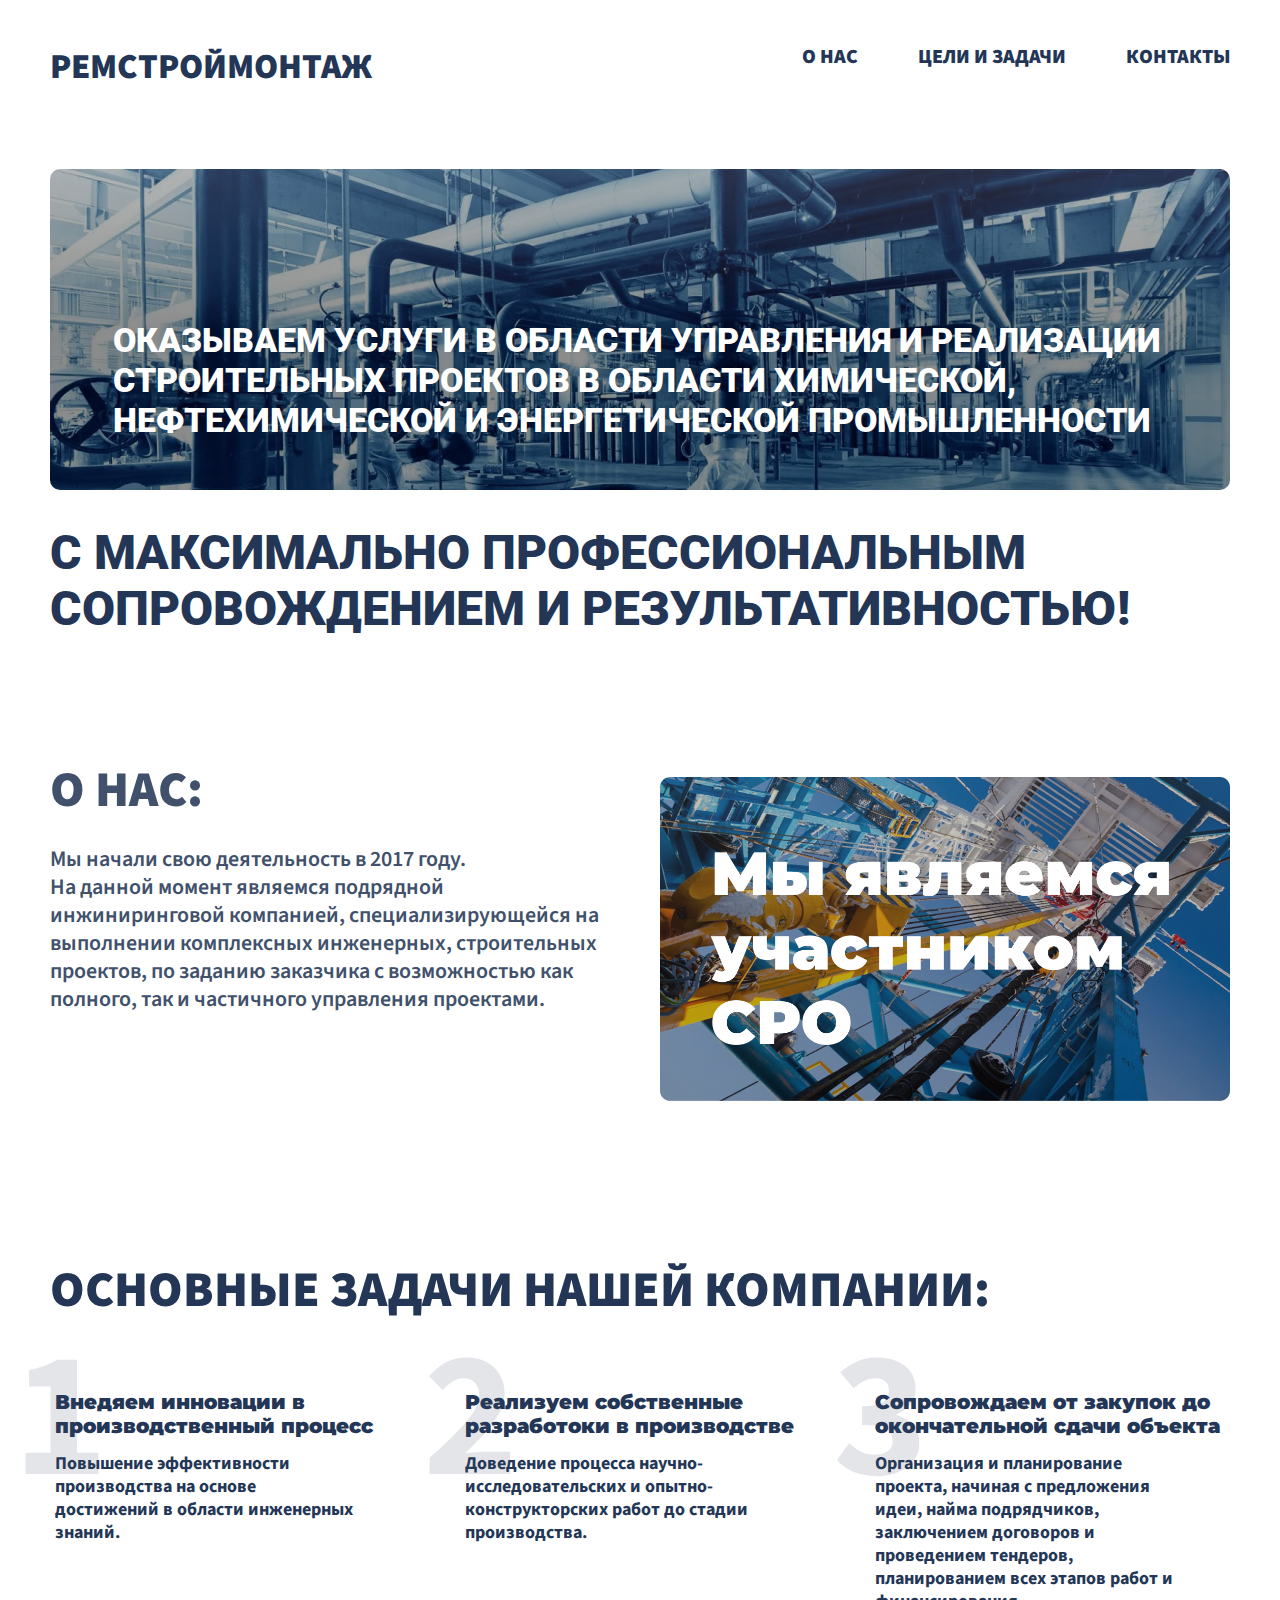
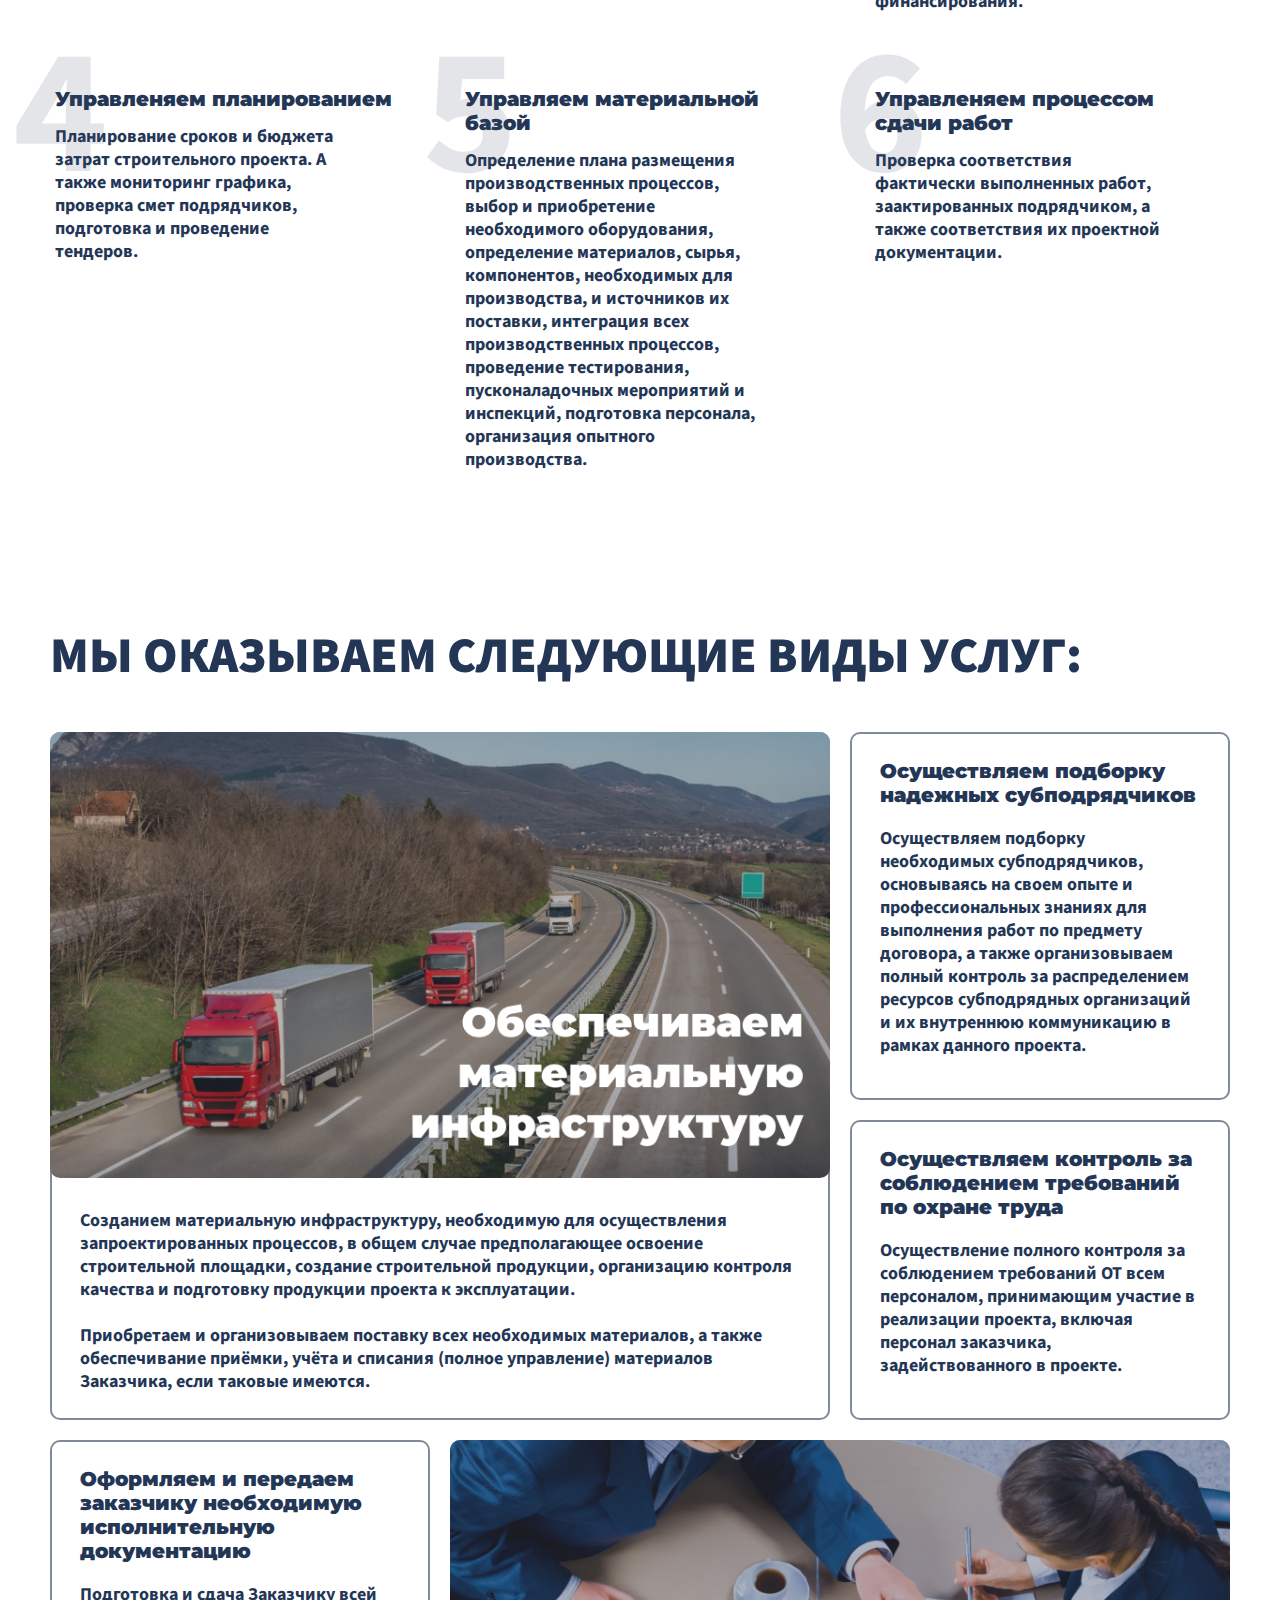
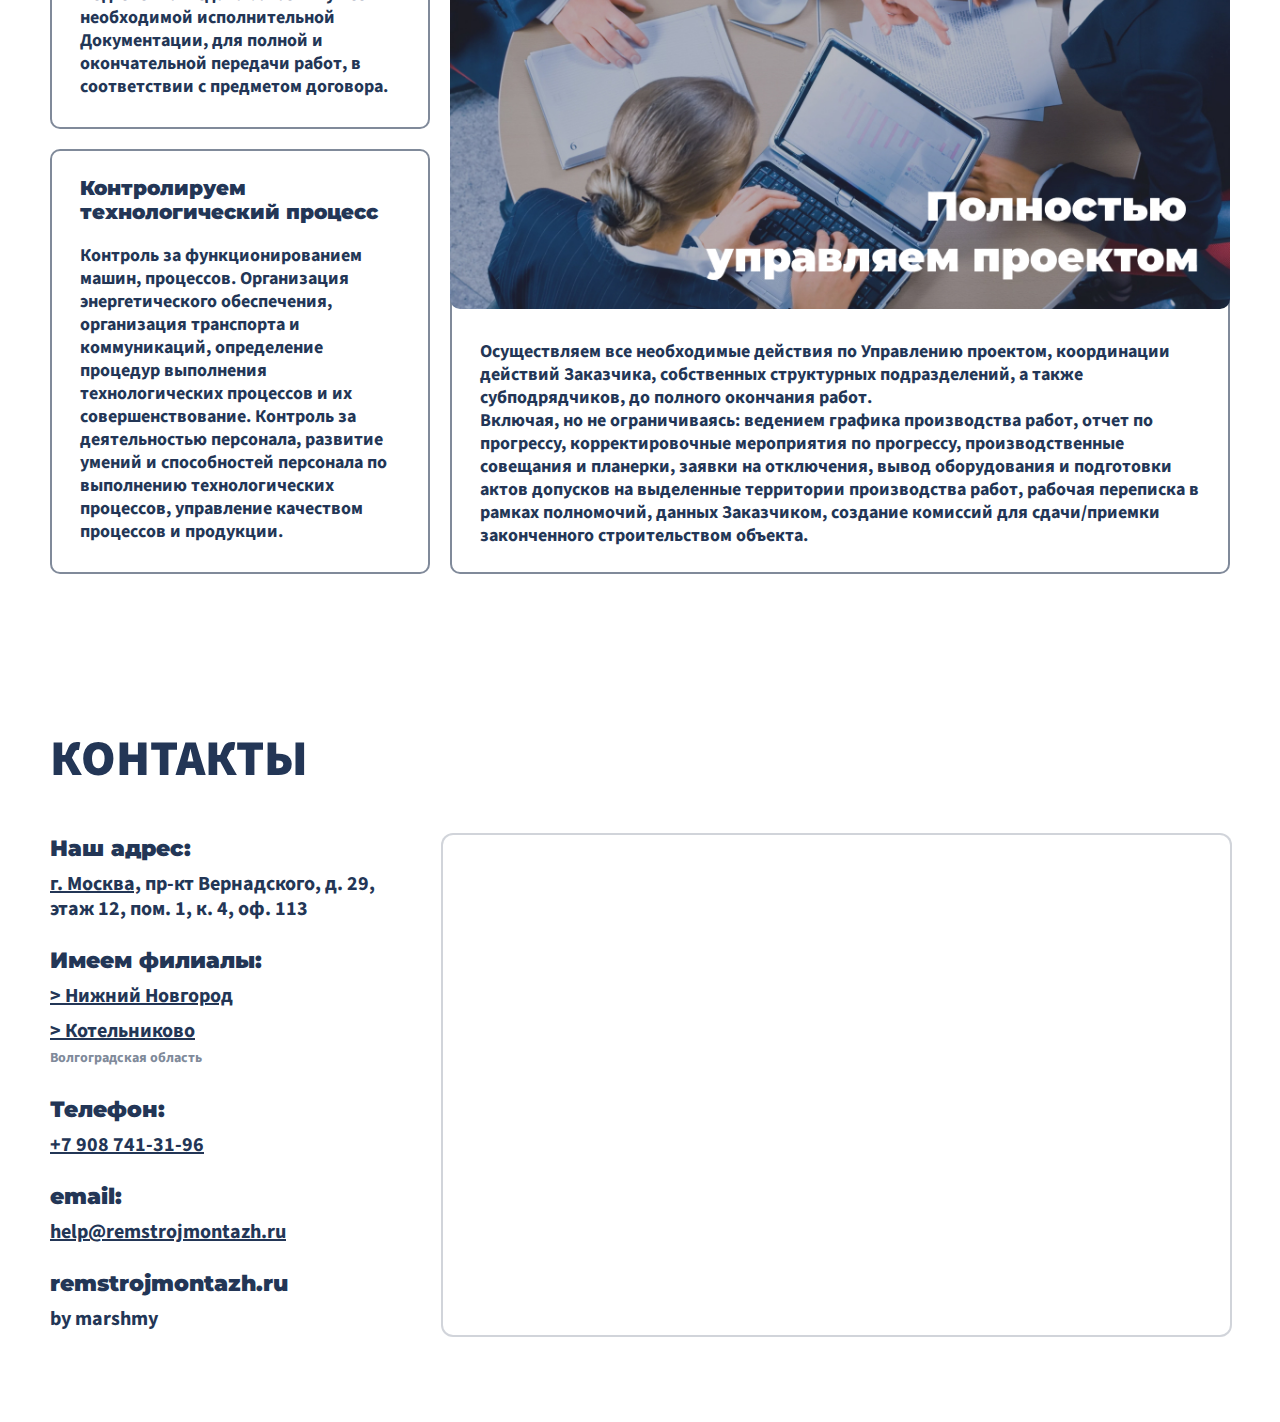
<file: index.html>
<!DOCTYPE html>
<html lang="en">
<head>
    <meta charset="UTF-8">
    <meta http-equiv="X-UA-Compatible" content="IE=edge">
    <meta name="viewport" content="width=device-width, initial-scale=1.0">
    <meta name="description" content="Ремстроймонтаж оказывает услуги в области управления и реализации строительных проектов в области химической, нефтехимической и энергетической промышленности."/>
    <title>Ремстроймонтаж</title>
    <link rel="stylesheet" href="style.css">
    <link rel="preconnect" href="https://fonts.googleapis.com">
    <link rel="preconnect" href="https://fonts.gstatic.com" crossorigin>
    <link href="https://fonts.googleapis.com/css2?family=Montserrat:wght@900&family=Roboto:wght@900&family=Source+Sans+Pro:wght@600;700;900&display=swap" rel="stylesheet">
</head>

<body>
    <header class="header_section">
        <div class="header_container_logo">
            <div class="header_logo">
                Ремстроймонтаж
            </div>
            <div class="header_burger burger">
                <span class="burger_line burger_line_1"></span>
                <span class="burger_line burger_line_2"></span>
                <span class="burger_line burger_line_3"></span>
            </div>  
        </div>
        <div class="header_container"> 
            <div class="header_item"><a class="link" href="#about_id">О нас</a></div>
            <div class="header_item"><a href="#tasks_id">Цели и задачи</a></div>  
            <div class="header_item"><a href="#contacts_id">Контакты</a></div>  

            <div class="header_container-close">
                <span class="header_container-close-line"></span>
                <span class="header_container-close-line"></span>
            </div>

        </div>  
  
    </header>
    <main>
        <div class="promo_section">
            <div class="promo_container">
                <div class="promo_bgimage_text">
                    <h1>
                    Оказываем услуги в области управления и реализации строительных проектов в области химической, нефтехимической и энергетической промышленности
                    </h1>
                </div>
            </div>
            <div class="promo_container">
                <div class="promo_text">
                    C максимально профессиональным сопровождением и результативностью!
                </div>
            </div>
        </div>
        <div id="about_id"></div>
        <div class="about_section">
            <div class="about_container">
                <div class="about_text">
                    <h2>О нас:</h2>
                    <p>Мы начали свою деятельность в 2017 году.</p>
                    <p>На данной момент являемся подрядной инжиниринговой компанией, специализирующейся на выполнении комплексных инженерных, строительных проектов, по заданию заказчика с возможностью как полного, так и частичного управления проектами.</p>
                </div>
            </div>
            <div class="about_container">
                <div class="about_image">
                    <img src="img/about.png" alt="Изображение с конструкцией и надписью мы являемся участниками СРО">
                </div>
            </div>
        </div>
        <div class="tasks_section">
            <div id="tasks_id"></div>
            <div class="tasks_container">
                <h2>Основные задачи нашей компании:</h2>
                <div class="task_items">
                    <div class="task_item">                     
                        <h3>Внедяем инновации в производственный процесс</h3>
                        <p>Повышение эффективности производства на основе достижений в области инженерных знаний.</p>
                    </div>
                    <div class="task_item">
                        <h3>Реализуем собственные разработоки в производстве</h3>
                        <p>Доведение процесса научно-исследовательских и опытно-конструкторских работ до стадии производства.</p>
                    </div>
                    <div class="task_item">
                        <h3>Сопровождаем от закупок до окончательной сдачи объекта</h3>
                        <p>Организация и планирование проекта, начиная с предложения идеи, найма подрядчиков, заключением договоров и проведением тендеров, планированием всех этапов работ и финансирования.</p>
                    </div>
                    <div class="task_item">
                        <h3>Управленяем планированием</h3>
                        <p>Планирование сроков и бюджета затрат строительного проекта. А также мониторинг графика, проверка смет подрядчиков, подготовка и проведение тендеров.</p>
                    </div>
                    <div class="task_item">
                        <h3>Управляем материальной базой</h3>
                        <p>Определение плана размещения производственных процессов, выбор и приобретение необходимого оборудования, определение материалов, сырья, компонентов, необходимых для производства, и источников их поставки, интеграция всех производственных процессов, проведение тестирования, пусконаладочных мероприятий и инспекций, подготовка персонала, организация опытного производства.</p>
                    </div>
                    <div class="task_item">
                        <h3>Управленяем процессом сдачи работ</h3>                      
                        <p>Проверка соответствия фактически выполненных работ, заактированных подрядчиком, а также соответствия их проектной документации.</p> 
                    </div>
                </div>
            </div>
        </div>
        <div class="service_section">
            <div class="service_container">
                <h2>Мы оказываем следующие виды услуг:</h2>
                <div class="service_items">
                    <div class="service_item">
                        <img src="img/Group 29.jpg" width="100%" alt="Грузовые автомобили совершают перевозку материалов">
                        <div class="service_item_text">
                            <p>Созданием материальную инфраструктуру, необходимую для осуществления запроектированных процессов, в общем случае предполагающее освоение строительной площадки, создание строительной продукции, организацию контроля качества и подготовку продукции проекта к эксплуатации.</p><br>
                            <p>Приобретаем и организовываем поставку всех необходимых материалов, а также обеспечивание приёмки, учёта и списания (полное управление) материалов Заказчика, если таковые имеются.</p>   
                        </div>
                          
                    </div>
                    <div class="service_item">
                        <div class="service_item_text">
                            <h3>Осуществляем подборку надежных субподрядчиков</h3>
                            <p>Осуществляем подборку необходимых субподрядчиков, основываясь на своем опыте и профессиональных знаниях для выполнения работ по предмету договора, а также организовываем полный контроль за распределением ресурсов субподрядных организаций и их внутреннюю коммуникацию в рамках данного проекта.</p>
                        </div>    
                    </div>
                    <div class="service_item">
                        <div class="service_item_text">
                            <h3>Осуществляем контроль за соблюдением требований по охране труда</h3> 
                            <p>Осуществление полного контроля за соблюдением требований ОТ всем персоналом, принимающим участие в реализации проекта, включая персонал заказчика, задействованного в проекте.</p>
                        </div>     
                    </div>
                    <div class="service_item">
                        <div class="service_item_text">
                            <h3>Оформляем и передаем заказчику необходимую исполнительную документацию</h3> 
                            <p>Подготовка и сдача Заказчику всей необходимой исполнительной Документации, для полной и окончательной передачи работ, в соответствии с предметом договора.</p>
                        </div> 
                    </div>
                    <div class="service_item">
                        <img src="img/Group 28.jpg" width="100%" alt="Команда сотрудников занимается управлением и планированием">
                        <div class="service_item_text">
                            <p>Осуществляем все необходимые действия по Управлению проектом, координации действий Заказчика, собственных структурных подразделений, а также субподрядчиков, до полного окончания работ. </p> 
                            <p>Включая, но не ограничиваясь: ведением графика производства работ, отчет по прогрессу, корректировочные мероприятия по прогрессу, производственные совещания и планерки, заявки на отключения, вывод оборудования и подготовки актов допусков на выделенные территории производства работ, рабочая переписка в рамках полномочий, данных Заказчиком, создание комиссий для сдачи/приемки законченного строительством объекта.</p>
                        </div>     
                    </div>
                    <div class="service_item">
                        <div class="service_item_text">
                            <h3>Контролируем технологический процесс</h3> 
                            <p>Контроль за функционированием машин, процессов. Организация энергетического обеспечения, организация транспорта и коммуникаций, определение процедур выполнения технологических процессов и их совершенствование. Контроль за деятельностью персонала, развитие умений и способностей персонала по выполнению технологических процессов, управление качеством процессов и продукции.</p>   
                        </div>  
                    </div>
                </div>
            </div>
        </div>
        <div id="contacts_id"></div>
        <div class="contacts_section">
            <div class="contacts_container">
                <h2>Контакты</h2>
                <div class="contacts_items">
                    <div class="contacts_text">
                        <h3>Наш адрес:</h3>               
                        <p><a class="msk_link">г. Москва,</a> пр-кт Вернадского, д. 29, этаж 12, пом. 1, к. 4, оф. 113
                        </p><br>
                        <h3>Имеем филиалы:</h3>
                        <a class="nn_link"><p>> Нижний Новгород</p></a>
                        <a class="vlg_link"><p>> Котельниково</p></a><span>Волгоградская область</span><br>
                        <br><h3>Телефон:</h3>
                        <p><a href="tel:+79087413196">+7 908 741-31-96</a></p><br>
                        <h3>email:</h3>
                        <p><a href="mailto:help@remstrojmontazh.ru">help@remstrojmontazh.ru</a></p><br>
                        <h3>remstrojmontazh.ru</h3>
                        <p>by marshmy</p>
                    </div>
                    
                    <div class="contacts_map">
                        <iframe class="msk_map view" style="border-radius: 10px; text-align: center" src="https://yandex.ru/map-widget/v1/?um=constructor%3A682c99e2aaa1532fef7335369a16e6294179a24168437e05111e8f6662f77106&amp;source=constructor" frameborder="0"></iframe>

                        <iframe class="nn_map" style="border-radius: 10px; text-align: center" src="https://yandex.ru/map-widget/v1/?um=constructor%3A32f0450c6b1c1cd06a89dd68df564ce1c0714d6770d53ce320b499655988d35f&amp;source=constructor" frameborder="0"></iframe>

                        <iframe class="vlg_map" style="border-radius: 10px; text-align: center" src="https://yandex.ru/map-widget/v1/?um=constructor%3A3fde3039c3b052870a23b935b995c3e5416725698d81924937a84affc27509a6&amp;source=constructor" frameborder="0"></iframe>
                        
                    </div>
                </div>
            </div>
        </div>
    </main>
    <script src="main.js"></script>
</body>
</html>
</file>
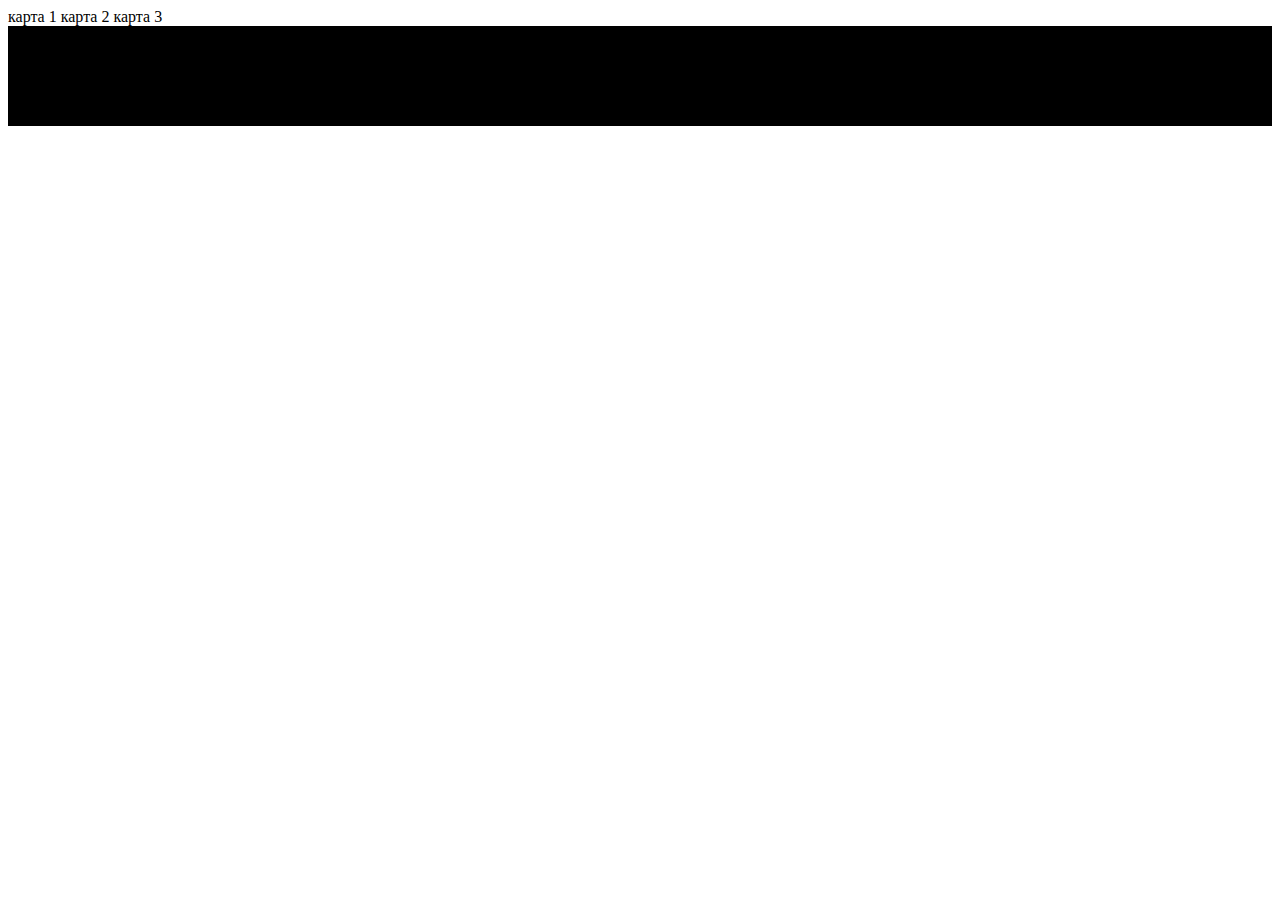
<file: test.html>
<!DOCTYPE html>
<html lang="en">
<head>
    <meta charset="UTF-8">
    <meta http-equiv="X-UA-Compatible" content="IE=edge">
    <meta name="viewport" content="width=device-width, initial-scale=1.0">
    <title>Document</title>
</head>
<body>

    <a class="map1">карта 1</a>
    <a class="map2">карта 2</a>
    <a class="map3">карта 3</a>

    <div class="block1 view"></div>
    <div class="block2"></div>
    <div class="block3"></div>

    <style>

        .block1 {
            background: #000;
            height: 100px;
            display: none;
        }

        .block2 {
            background: rgb(201, 131, 131);
            height: 100px;
            display: none;
        }

        .block3 {
            background: rgb(62, 50, 165);
            height: 100px;
            display: none;
        }

        .view {
            display: block;
        }

    </style>


    <script>
        let map1 = document.querySelector('.map1');
        let map2 = document.querySelector('.map2');
        let map3 = document.querySelector('.map3');
        let block1 = document.querySelector('.block1');
        let block2 = document.querySelector('.block2');
        let block3 = document.querySelector('.block3');




        map2.addEventListener('click', ()=> {
                block1.classList.remove('view')
                block2.classList.add('view')
                block3.classList.remove('view')

        })
        
        map3.addEventListener('click', ()=> {
            block3.classList.add('view')
            block2.classList.remove('view')
            block1.classList.remove('view')
        })

        map1.addEventListener('click', ()=> {
                block3.classList.remove('view')
                block2.classList.remove('view')
                block1.classList.add('view')
        })

    </script>


</body>
</html>
</file>
<file: style.css>
/* ALL */

ul {
    list-style-type: none;
    padding: 0px;
    margin: 0px;
}

h1,h2,h3,p,span {
    margin: 0;
    padding: 0;
}

a {

    color: #233656;
}

body {
    max-width: 1180px;
    margin: 0 auto;
    padding: 0 25px;
    color: #233656;
    font-style: normal;
}

h2 {
    font-family: 'Source Sans Pro';
    font-weight: 900;
    font-size: 50px;
    text-transform: uppercase;
    margin-bottom: 40px;
}


/* HEADER */

header {
    display: flex;
    justify-content: space-between;
}

.header_section {
    margin-top: 45px;
}

.header_section a {
    text-decoration: none;
}

.header_section a:hover {
    text-decoration: underline;

}

.header_container {
    font-family: 'Source Sans Pro';
    font-weight: 900;
    text-transform: uppercase;
}

.header_logo {
    font-weight: 900;
    font-size: 35px;
    line-height: 44px;
    font-family: 'Source Sans Pro';
    font-weight: 900;
    text-transform: uppercase;
}

.header_container {
    display: flex; 
    justify-content: space-between; 
    font-size: 20px;
    line-height: 25px;
}

.header_container_logo {
    display: flex;
    flex-direction: row;
    align-items: center;
    justify-content: space-between;
}

.header_item {
    margin-left: 60px;
}

.header_burger{
	display: none;
	width: 40px;
	height: 20px;
	position: relative;
}

.burger_line{
	display: block;
	width: 100%;
	height: 3px;;
	position: absolute;
    background-color:#233656;;
	left: 0;
}

.burger_line_1{
	top: 0;
}

.burger_line_2{
	bottom: 0;
}

.burger_line_3{
	top: 50%;
	transform: translateY(-50%);
}


/* PROMO_SECTION */

.promo_section {
    margin-top: 80px;
}

.promo_section > .promo_container:first-child {
    height: 321px;
    background: url(img/promo.jpg) center no-repeat;
    background-size: cover;
    border-radius: 10px;
    display: flex;
    flex-direction: column-reverse;
}

.promo_container > .promo_bgimage_text h1{
    font-family: 'Roboto';
    font-weight: 900;
    font-size: 34px;
    line-height: 40px;
    text-transform: uppercase;
    color: #FFFFFF;
    margin: 50px 63px;
}

.promo_text {
    margin-top: 35px;
    font-family: 'Roboto';
    font-weight: 900;
    font-size: 48px;
    line-height: 56px;
    text-transform: uppercase;
}


/* ABOUT_SECTION */

.about_section {
    display: grid;
    grid-template-columns: 1fr 1fr;
    gap: 40px;
    justify-items: center;
    margin-top: 140px;
}

.about_text {
    font-family: 'Source Sans Pro';
    font-weight: 600;
    font-size: 22px;
    line-height: 28px;
    color: #41516B;
}

.about_image img {
    width: 100%;
    height: auto;
}


/* TASK_SECTION */

.tasks_section {
    margin-top: 150px;
}

.task_items {
    margin: 0 auto;
    display: grid;
    grid-gap: 50px;
    grid-template-columns: repeat(auto-fit, minmax(340px, 1fr));
    justify-items: center;
}

.task_item {
    width: 350px;
}

.task_item h3 {
    font-family: 'Montserrat';
    font-weight: 900;
    font-size: 20px;
    line-height: 24px;
    margin-bottom: 14px;  
}

.task_item p {
    width: 300px;
    font-family: 'Source Sans Pro';
    font-weight: 700;
    font-size: 18px;
    line-height: 23px;
}

h3::before {
    font-family: 'Source Sans Pro';
    font-weight: 700;
    font-size: 180px;
    text-align: center;
    color: rgba(65, 81, 107, 0.15);
    display: block;
    position: relative;
    top: 40px;
    right: 170px;
}


.task_item:nth-child(1) h3::before {
    content: "1";
}

.task_item:nth-child(2) h3::before {
    content: "2";
}

.task_item:nth-child(3) h3::before {
    content: "3";
}

.task_item:nth-child(4) h3::before {
    content: "4";
}

.task_item:nth-child(5) h3::before {
    content: "5";
}

.task_item:nth-child(6) h3::before {
    content: "6";
}


/* SERVICE_SECTION */

.service_section {
    margin-top: 150px;
}

.service_container {
    margin: 0 auto;
}

.service_item {
    border-radius: 10px;
    box-shadow: inset 0px 0px 0px 2px #808A9A;
}

.service_item img {
    border-radius: 10px;
}

.service_item_text {
    padding: 27px 30px;
    font-family: 'Source Sans Pro';
    font-weight: 700;
    font-size: 18px;
    line-height: 23px;    
}

.service_item_text h3 {
    font-family: 'Montserrat';
    font-weight: 900;
    font-size: 20px;
    line-height: 24px;
    margin-bottom: 20px;
}

.service_items {
    display: grid;
    grid-template-columns: repeat(auto-fit, minmax(350px, 1fr));
    grid-gap: 20px;
    grid-auto-flow: dense;
  }

.service_item:nth-child(1) {
    grid-column: -2 / 1;
    grid-row: span 2;
}

.service_item:nth-child(5) {
    grid-column: 2 / -1;
    grid-row: span 2;
}


/* CONTACTS_SECTION */

.contacts_section {
    margin-top: 150px;
    margin-bottom: 50px;
}

.contacts_items {
    display: grid;
    grid-template-columns: 1fr 2fr;
    justify-content: space-between;

}

.contacts_text {
    font-family: 'Source Sans Pro';
    font-weight: 700;
    font-size: 20px;
    line-height: 25px;
    width: 350px;
    margin-bottom: 40px;
}

.contacts_text h3 {
    font-family: 'Montserrat';
    font-weight: 900;
    font-size: 22px;
    line-height: 27px;
    margin-bottom: 10px;
}

.contacts_text span {
    color:#808A9A;
    font-size: 14px;
}

.contacts_text > p:nth-child(6) {
    margin-top:10px;
}

.contacts_map iframe {
    box-shadow: 0px 0px 0px 2px #808a9a5d;
    width: 100%;
    height: 500px;
}


div.popup._type_normal._position_top > div.popup__content > div > div {
    max-height: 400px !important;
}

body > div.popup._type_normal._position_top > div.popup__content > div > div {
    height: 1400px !important;
    border-radius: 20px;
}

iframe .vlg_map .map-widget-content-view__container {
    height: 1400px !important;
    border-radius: 20px;
}

.msk_map{
    display: none;
}

.nn_map{
    display: none;
}

.vlg_map{
    display: none;
}

.view {
    display: block;
}

a.msk_link, a.nn_link, a.vlg_link {
    text-decoration: underline; 
    cursor: pointer;
}

.nn_link p {
    margin-bottom: 10px;
}

/* МEDIARULES */

/* 1100px */
@media (max-width: 1100px) {

    .about_section {
      display: grid;
      grid-template-columns: 1fr;
      margin-top: 100px;
    }

    .promo_text {
        font-size: 40px;
        line-height: 48px;
        text-align: center;
    }

    .about_container:nth-child(2) {
        order: -1;
    }
}

/* 859px */
@media (max-width: 859px) {

    header {
        display: flex;
        flex-direction: column;
    } 

    .header_section .header_burger{
		display: block;
    }

    .header_container{
        display: flex;
        flex-direction: column;
        margin-left: 0px;
        justify-content: center;
        align-items: flex-end;
		height: 100%;
		position: fixed;
		top: 0;
		right: 0;
        background-color: #2E3E58;
        color:#fff;
		z-index: 10;
		padding: 75px;
		transform: translateX(100%);
        transition: .3s all cubic-bezier(1, 0.01, 0, 0.98);
	}

    .header_container .header_item > a {
        color: #fff !important;
    }

	.header_container_active{
		transform: translateX(0);
	}

	.header_item{
		width: 100%;
		margin-right: 0;
		margin-bottom: 30px;
        font-size: 30px;
        line-height: 40px;
        color: #fff;
	}
	
	.header_item:last-child{
		margin-bottom: 0;
	}

	.header_container-close{
		width: 40px;
		height: 40px;
		position: absolute;
		top: 20px;
		right: 20px;
		z-index: 11;
	}

	.header_container-close-line{
		display: block;
		width: 100%;
		height: 2px;
		background-color: #FFF;
		position: absolute;
		top: 50%;
	}

	.header_container-close-line:first-child{
		transform: translateY(-50%) rotate(45deg);
	}

	.header_container-close-line:last-child{
		transform: translateY(-50%) rotate(-45deg);
	}

    .promo_text {
        font-size: 32px;
        line-height: 30px;
    }

    .promo_container > .promo_bgimage_text h1 {
        margin: 20px 20px;
        font-size: 25px;
        line-height: 30px;
    }

    .service_items {
        display: flex;
        flex-direction: column;
    }

    .contacts_items {
      display: flex;
      flex-direction: column;
      align-items: stretch;
    }
}

/* 500px */
@media (max-width: 500px) {

    h2 {
        font-size: 38px;
    }

    .promo_container > .promo_bgimage_text h1 { 
        margin: 20px 20px;
        font-size: 22px;
        line-height: 25px;
    }

    .header_logo {
        font-size: 24px;
    }

    .promo_section {
        margin-top: 40px;
    }

    .promo_text {
        font-size: 26px;
        line-height: 30px;
    }

    .about_section {
        margin-top: 60px;
    }

    .service_item_text {
        padding: 18px 18px;
    }

    .tasks_section,.service_section,.contacts_section {
        margin-top: 120px;
    }
}

/* 347px */
@media (max-width: 347px) {
    
    .task_item {
        width: 400px;
    }
}
</file>
